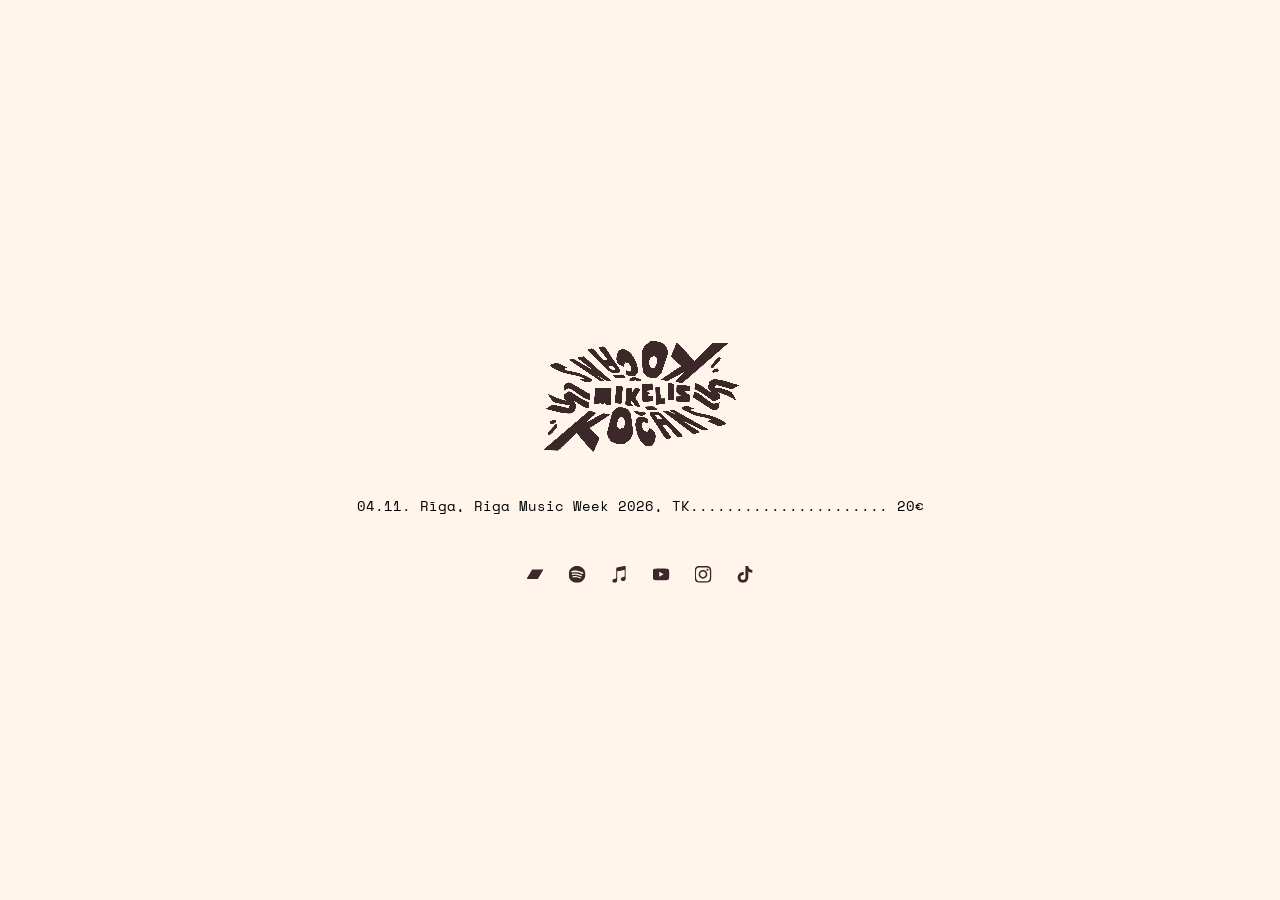
<file: index.html>
<!DOCTYPE html>
<html lang="en">
<head>
    <meta charset="UTF-8">
    <meta name="viewport" content="width=device-width, initial-scale=1.0">
    <title>Kočāns Miķelis</title>
    <link rel="icon" type="image/x-icon" href="textures/kocans_light.ico">
    <link rel="icon" type="image/x-icon" href="textures/kocans_light.ico" media="(prefers-color-scheme: light)">
    <link rel="icon" type="image/x-icon" href="textures/kocans_dark.ico" media="(prefers-color-scheme: dark)">
    <script>
        const allowMainPage = new URLSearchParams(window.location.search).get('home') === '1';
        if (allowMainPage) {
            history.replaceState(null, '', window.location.pathname + window.location.hash);
        }
        if (!allowMainPage && window.location.hostname === 'portfolio.kocan.am' && (window.location.pathname === '/' || window.location.pathname === '/index.html')) {
            window.location.replace('/portfolio.html');
        }
    </script>
    <link rel="preconnect" href="https://fonts.googleapis.com">
    <link rel="preconnect" href="https://fonts.gstatic.com" crossorigin>
    <link href="https://fonts.googleapis.com/css2?family=Space+Mono:ital@1&display=swap" rel="stylesheet">
        <link rel="stylesheet" href="style.css">
</head>
<body>
    <div id="list">
        <a href="portfolio.html" aria-label="Open portfolio">
            <p id="page-indicator-index" class="page-indicator">uz dizaina portfolio</p>
            <img id="list-logo" src="textures/wall-art-title.webp" alt="Kocans logo" draggable="false">
        </a>
        <!--<a class="list-line" data-alt="15.08. Liepa.... Veidenfests 2026">15.08. Liepa, Veidenfests 2026, Kalāči............... par velti</a>-->
        <a class="list-line" href="https://www.bilesuserviss.lv/biletes/2XETI3WNU7/riga-music-week-city-music-festival-pass-festival-only-04-11-26" data-alt="04.11. Rīga............. RMW 2026">04.11. Rīga, Riga Music Week 2026, TK...................... 20€</a>
        <div id="social-links">
            <a class="social-link" href="https://kocans.bandcamp.com/" aria-label="Bandcamp">
                <img src="textures/bandcamp.svg" alt="Bandcamp" draggable="false">
            </a>
            <a class="social-link" href="https://open.spotify.com/artist/3iikatk6TEi5SvlRjwpf7l?si=S2daZXyTS-GeTQkn2-Uy4g" aria-label="Spotify">
                <img src="textures/spotify.svg" alt="Spotify" draggable="false">
            </a>
            <a class="social-link" href="https://music.apple.com/us/artist/ko%C4%8D%C4%81ns-mi%C4%B7elis/1704089359" aria-label="Apple Music">
                <img src="textures/apple_music.svg" alt="Apple Music" draggable="false">
            </a>
            <a class="social-link" href="https://www.youtube.com/@ezissoniks" aria-label="YouTube">
                <img src="textures/youtube.svg" alt="YouTube" draggable="false">
            </a>
            <a class="social-link" href="https://www.instagram.com/ezissoniks/" aria-label="Instagram">
                <img src="textures/instagram.svg" alt="Instagram" draggable="false">
            </a>
            <a class="social-link" href="https://www.tiktok.com/@ezissoniks" aria-label="TikTok">
                <img src="textures/tiktok.svg" alt="TikTok" draggable="false">
            </a>
        </div>
    </div>
    <script>
        (() => {
            const FADE_MS = 180;
            const portfolioLink = document.querySelector('a[aria-label="Open portfolio"]');

            requestAnimationFrame(() => document.body.classList.add('loaded'));

            if (!portfolioLink) return;

            portfolioLink.addEventListener('click', event => {
                if (event.defaultPrevented || event.button !== 0) return;
                if (event.metaKey || event.ctrlKey || event.shiftKey || event.altKey) return;

                event.preventDefault();
                const targetHref = portfolioLink.getAttribute('href');
                if (!targetHref) return;

                document.body.classList.remove('loaded');
                setTimeout(() => {
                    window.location.href = targetHref;
                }, FADE_MS);
            });
        })();
    </script>
</body>
</html>
</file>
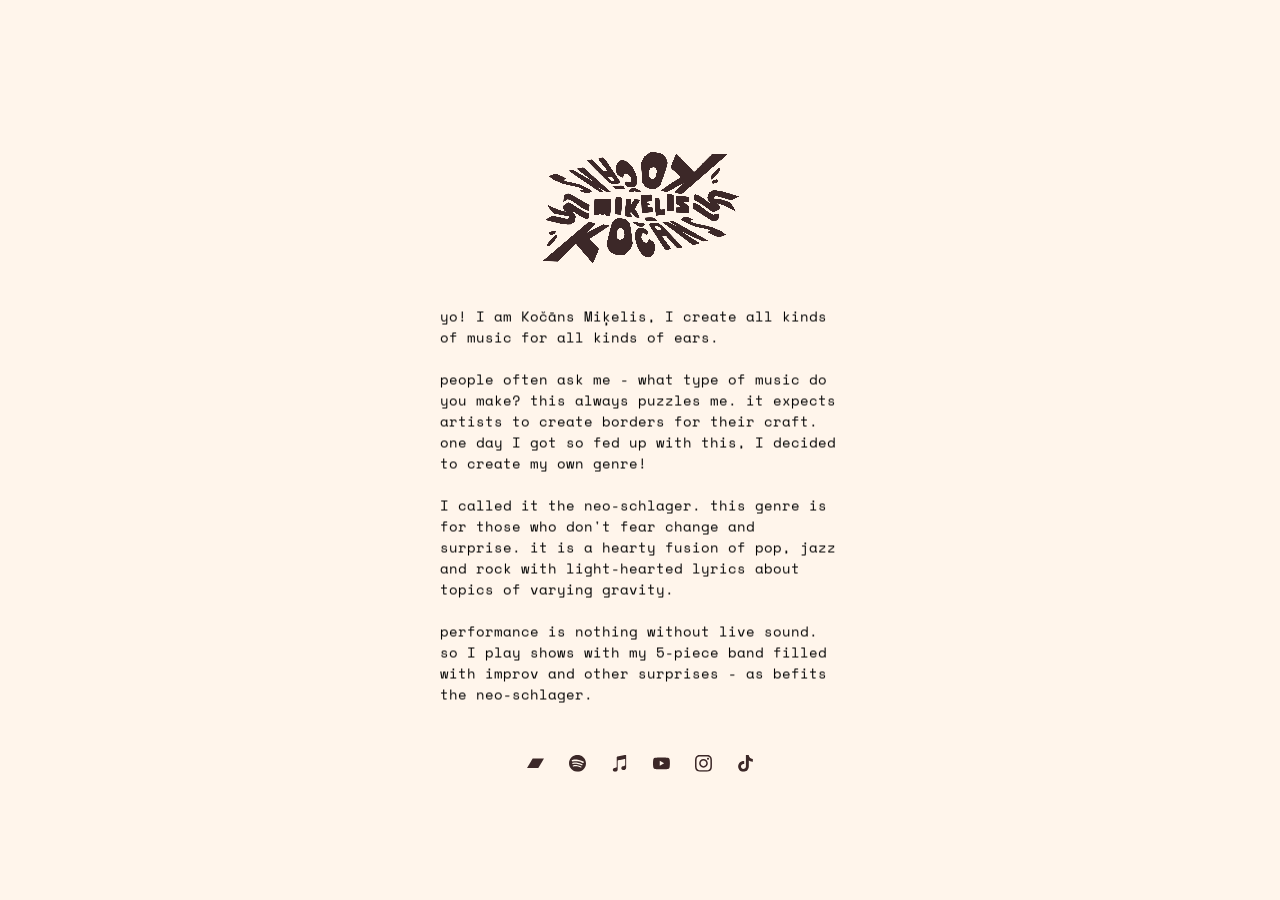
<file: apraksts.html>
<!DOCTYPE html>
<html lang="en">
<head>
    <meta charset="UTF-8">
    <meta name="viewport" content="width=device-width, initial-scale=1.0">
    <title>Kočāns Miķelis</title>
    <link rel="icon" type="image/x-icon" href="textures/kocans_light.ico">
    <link rel="icon" type="image/x-icon" href="textures/kocans_light.ico" media="(prefers-color-scheme: light)">
    <link rel="icon" type="image/x-icon" href="textures/kocans_dark.ico" media="(prefers-color-scheme: dark)">
    <link rel="preconnect" href="https://fonts.googleapis.com">
    <link rel="preconnect" href="https://fonts.gstatic.com" crossorigin>
    <link href="https://fonts.googleapis.com/css2?family=Space+Mono:ital@1&display=swap" rel="stylesheet">
        <link rel="stylesheet" href="style.css">
</head>
<body>
    <div id="list">
        <a class="list-logo-link">
            <p id="page-indicator-index" class="page-indicator">uz dizaina portfolio</p>
            <img id="list-logo" src="textures/wall-art-title.webp" alt="Kočāns Miķelis" draggable="false">
        </a>
        <!--<a class="list-line" data-alt="15.08. Liepa.... Veidenfests 2026">15.08. Liepa, Veidenfests 2026, Kalāči............... par velti</a>-->
        <a class="list-line about-text">yo! I am Kočāns Miķelis, I create all kinds of music for all kinds of ears.<br /><br />people often ask me - what type of music do you make? this always puzzles me. it expects artists to create borders for their craft. one day I got so fed up with this, I decided to create my own genre!<br /><br />I called it the neo-schlager. this genre is for those who don't fear change and surprise. it is a hearty fusion of pop, jazz and rock with light-hearted lyrics about topics of varying gravity.<br /><br />performance is nothing without live sound. so I play shows with my 5-piece band filled with improv and other surprises - as befits the neo-schlager.</a>
        <div id="social-links">
            <a class="social-link" href="https://kocans.bandcamp.com/" aria-label="Bandcamp">
                <img src="textures/bandcamp.svg" alt="Bandcamp" draggable="false">
            </a>
            <a class="social-link" href="https://open.spotify.com/artist/3iikatk6TEi5SvlRjwpf7l?si=S2daZXyTS-GeTQkn2-Uy4g" aria-label="Spotify">
                <img src="textures/spotify.svg" alt="Spotify" draggable="false">
            </a>
            <a class="social-link" href="https://music.apple.com/us/artist/ko%C4%8D%C4%81ns-mi%C4%B7elis/1704089359" aria-label="Apple Music">
                <img src="textures/apple_music.svg" alt="Apple Music" draggable="false">
            </a>
            <a class="social-link" href="https://www.youtube.com/@ezissoniks" aria-label="YouTube">
                <img src="textures/youtube.svg" alt="YouTube" draggable="false">
            </a>
            <a class="social-link" href="https://www.instagram.com/ezissoniks/" aria-label="Instagram">
                <img src="textures/instagram.svg" alt="Instagram" draggable="false">
            </a>
            <a class="social-link" href="https://www.tiktok.com/@ezissoniks" aria-label="TikTok">
                <img src="textures/tiktok.svg" alt="TikTok" draggable="false">
            </a>
        </div>
    </div>
    <script>
        requestAnimationFrame(() => document.body.classList.add('loaded'));
    </script>
</body>
</html>
</file>
<file: style.css>
* {
    margin: 0;
    padding: 0;
    box-sizing: border-box;
}

:root {
    --primary-color: #3C2828;
    --bg-color: #FFF5EB;
    --bg-transition: 0.45s ease-in-out;
    --ui-scale-transition: 0.2s ease;
    --font-family: 'Space Mono', 'Courier New', monospace;
}

html {
    width: 100%;
    height: 100%;
    background: var(--bg-color);
}



body {
    width: 100vw;
    height: var(--app-height, 100vh);
    background: var(--bg-color);
    overflow: hidden;
    overscroll-behavior: none;
    touch-action: none;
    font-family: var(--font-family);
    position: relative;
    opacity: 0;
    transition: opacity 0.25s ease, background-color var(--bg-transition);
    cursor: url("data:image/svg+xml,%3Csvg xmlns='http://www.w3.org/2000/svg' width='3' height='3'%3E%3Ccircle cx='1.5' cy='1.5' r='1.5' fill='%233C2828'/%3E%3C/svg%3E") 0 0, auto;
}

body.loaded {
    opacity: 1;
}

#click-cursor-label {
    position: fixed;
    top: 0;
    left: 0;
    pointer-events: none;
    z-index: 40;
    opacity: 0;
    color: var(--primary-color);
    font-family: var(--font-family);
    font-size: 14px;
    font-style: italic;
    text-transform: lowercase;
    white-space: nowrap;
    transform: translate(calc(var(--click-label-x, -100px) + 18px), calc(var(--click-label-y, -100px) - 8px));
    transition: opacity 0.35s ease;
}

#click-cursor-label::before {
    content: '';
    margin-right: 8px;
}

#click-cursor-label::after {
    content: '';
    margin-left: 8px;
}

body.click-hint-cursor #click-cursor-label {
    opacity: 1;
}

body.click-hint-fading #click-cursor-label {
    opacity: 0;
}

@keyframes clickLabelBob {
    0%, 100% { transform: translate(-50%, calc(-100% - 14px)) translateY(0); }
    50% { transform: translate(-50%, calc(-100% - 14px)) translateY(-6px); }
}

body::before {
    content: '';
    position: fixed;
    inset: 0;
    pointer-events: none;
    z-index: 10;
    transition: .5s ease, border-color var(--bg-transition), border-width var(--ui-scale-transition);
    border: 100px solid var(--bg-color);
}

canvas {
    display: block;
    width: 100%;
    height: 100%;
    touch-action: none;
    image-rendering: crisp-edges;
    image-rendering: pixelated;
}

#lang-toggle {
    position: fixed;
    top: 40px;
    left: 40px;
    z-index: 15;
    padding: 8px 10px;
    border: none;
    background: var(--bg-color);
    color: var(--primary-color);
    font: italic 14px var(--font-family);
    opacity: 0;
    pointer-events: none;
    cursor: inherit;
    font-weight: 700;
    transition: opacity 0.3s ease, transform 0.4s ease, top var(--ui-scale-transition), left var(--ui-scale-transition), padding var(--ui-scale-transition), font-size var(--ui-scale-transition);
}

#lang-toggle:hover {
    transform: translateY(-5px);
    cursor: url("data:image/svg+xml,%3Csvg xmlns='http://www.w3.org/2000/svg' width='6' height='6'%3E%3Ccircle cx='3' cy='3' r='3' fill='%233C2828'/%3E%3C/svg%3E") 3 3, pointer;
}

#lang-toggle.visible {
    opacity: 1;
    pointer-events: auto;
}

#hud {
    color: var(--primary-color);
    font-size: 14px;
    font-style: italic;
    font-family: var(--font-family);
}

#hud {
    background: var(--bg-color);
    position: fixed;
    top: 0;
    left: 0;
    width: 100%;
    max-width: calc(100vw - 40px);
    margin: 10px 20px 20px;
    padding: 20px;
    white-space: pre-wrap;
    text-align: left;
    z-index: 11;
    opacity: 1;
    transition: width var(--ui-scale-transition), max-width var(--ui-scale-transition), margin var(--ui-scale-transition), padding var(--ui-scale-transition), font-size var(--ui-scale-transition);
}

#hud[data-mode="artwork"] {
    background: transparent;
    width: 100%;
    max-width: none;
    margin: 0;
    padding: 40px;
    transition: padding var(--ui-scale-transition);
}

#hud[data-mode="artwork"] .hud-name {
    display: block;
    max-width: min(90vw, 20ch);
    font-size: 100px;
    line-height: 0.9;
    font-weight: 700;
    text-transform: lowercase;
    transition: max-width var(--ui-scale-transition), font-size var(--ui-scale-transition);
}

#hud[data-mode="artwork"] .hud-description {
    position: fixed;
    right: 40px;
    bottom: 40px;
    max-width: min(50vw, 560px);
    line-height: 1.4;
    text-align: right;
    transition: right var(--ui-scale-transition), bottom var(--ui-scale-transition), max-width var(--ui-scale-transition), font-size var(--ui-scale-transition);
}

#hud .hud-window {
    position: fixed;
    top: 50%;
    left: 50%;
    transform: translate(-50%, -50%);
    width: min(820px, calc(100vw - 80px));
    max-height: calc(100vh - 120px);
    overflow: auto;
    padding: 28px;
    background: var(--bg-color);
    pointer-events: auto;
    opacity: 1;
    transition: opacity 0.22s ease, width var(--ui-scale-transition), max-height var(--ui-scale-transition), padding var(--ui-scale-transition);
}

#hud .hud-window.is-closing {
    opacity: 0;
}

#hud .hud-window-text {
    font-size: 14px;
    line-height: 1.5;
    font-style: normal;
    white-space: pre-wrap;
    transition: font-size var(--ui-scale-transition);
}

#hud .hud-window-name {
    display: block;
    max-width: 100%;
    font-size: min(100px, 22vw);
    line-height: 0.9;
    font-weight: 700;
    font-style: italic;
    margin-bottom: 10px;
}

#hud.hidden {
    opacity: 0;
    transition: opacity 0.4s ease-in;
}

@keyframes hudBob {
    0%, 100% { transform: translateY(0); }
    50% { transform: translateY(6px); }
}

@keyframes hudFadeIn {
    from { opacity: 0; }
    to { opacity: 1; }
}

#hud[data-hint="1"]:not([data-details="1"]) {
    animation: hudFadeIn 0.4s ease-out forwards, hudBob 0.7s ease-in-out infinite;
    width: fit-content;
    max-width: fit-content;
    top: auto;
    bottom: 20px;
    transition: opacity 0.4s ease-out;
}

#hud[data-hint="1"]:not([data-details="1"]).hidden {
    opacity: 0;
    animation: hudBob 0.7s ease-in-out infinite;
}


/* Mobile responsive */
@media (max-width: 600px) {
    body::before {
        border: 50px solid var(--bg-color);
    }

    #lang-toggle {
        top: 20px;
        left: 20px;
    }

    #hud[data-mode="artwork"] {
        padding: 20px;
    }

    #hud[data-mode="artwork"] .hud-name {
        font-size: 56px;
        max-width: calc(100vw - 40px);
    }

    #hud[data-mode="artwork"] .hud-description {
        right: 20px;
        bottom: 20px;
        max-width: calc(100vw - 40px);
        font-size: 14px;
    }

    #hud .hud-window {
        width: calc(100vw - 24px);
        max-height: calc(100vh - 24px);
        padding: 20px;
    }

    #hud .hud-window-text {
        font-size: 14px;
    }

    #hud .hud-window,
    #hud .hud-window-text,
    #hud .hud-window-name {
        user-select: none;
        -webkit-user-select: none;
        -webkit-touch-callout: none;
    }

    #hud .hud-window-text,
    #hud .hud-window-name {
        pointer-events: none;
    }

    #hud .hud-window .hud-social-links,
    #hud .hud-window .hud-social-links * {
        pointer-events: auto;
    }

    #list {
        top: 50%;
        transform: translate(-50%, -50%) scale(1.05);
        transform-origin: center;
        max-height: calc(100vh - 40px);
        overflow-y: auto;
        scrollbar-width: none;
    }

    #list::-webkit-scrollbar {
        display: none;
    }

    #list .list-line[data-alt] {
        font-size: 0;
    }

    #list .list-line[data-alt]::before {
        content: attr(data-alt);
        font-size: 14px;
    }

    #list a.list-line[href]:hover::before {
        text-decoration: underline;
    }
}

/* List styles */

#list {
    position: fixed;
    top: 50%;
    left: 50%;
    transform: translate(-50%, -50%);
    display: flex;
    flex-direction: column;
    align-items: center;
    max-width: calc(100vw - 40px);
    padding: 20px;
    z-index: 11;
    font-size: 14px;
    transition: top var(--ui-scale-transition), max-width var(--ui-scale-transition), max-height var(--ui-scale-transition), padding var(--ui-scale-transition), font-size var(--ui-scale-transition);
}

#list-logo {
    width: 200px;
    height: auto;
    margin-bottom: 16px;
    image-rendering: pixelated;
    -webkit-user-drag: none;
    user-select: none;
    transition: width var(--ui-scale-transition), margin-bottom var(--ui-scale-transition);
}

.page-indicator {
    color: var(--primary-color);
    font-family: var(--font-family);
    font-size: 14px;
    font-style: italic;
    text-transform: lowercase;
    letter-spacing: 0.02em;
    line-height: 1.35;
    text-align: center;
    opacity: 0;
    transition: opacity 0.4s ease;
}

#page-indicator-index {
    margin-bottom: 8px;
}

#game-logo-wrap {
    position: fixed;
    right: 40px;
    bottom: 40px;
    display: flex;
    flex-direction: column;
    align-items: center;
    gap: 6px;
    z-index: 14;
    transition: transform 0.4s ease;
}

#page-indicator-game {
    pointer-events: none;
}

#game-logo {
    position: static;
    width: 170px;
    height: auto;
    image-rendering: pixelated;
    -webkit-user-drag: none;
    user-select: none;
    pointer-events: none;
    opacity: 0;
    transition: opacity 0.5s ease, transform 0.4s ease, width var(--ui-scale-transition);
}

#game-logo.visible {
    opacity: 1;
    pointer-events: auto;
}

#page-indicator-game.visible {
    opacity: 0;
}

#list a[aria-label="Open portfolio"],
#list a.list-logo-link {
    display: inline-flex;
    flex-direction: column;
    align-items: center;
    text-decoration: none;
    transition: transform 0.4s ease;
}

#list a[aria-label="Open portfolio"]:hover,
#list a[aria-label="Open portfolio"]:focus-visible,
#game-logo-wrap:hover,
#game-logo-wrap:focus-within {
    transform: translateY(-5px);
    cursor: url("data:image/svg+xml,%3Csvg xmlns='http://www.w3.org/2000/svg' width='6' height='6'%3E%3Ccircle cx='3' cy='3' r='3' fill='%233C2828'/%3E%3C/svg%3E") 3 3, pointer;
}

#list a[aria-label="Open portfolio"]:hover #page-indicator-index,
#list a[aria-label="Open portfolio"]:focus-visible #page-indicator-index {
    opacity: 1;
}

#game-logo-wrap:hover #page-indicator-game.visible,
#game-logo-wrap:focus-within #page-indicator-game.visible {
    opacity: 1;
}

#intro-text-window {
    position: fixed;
    inset: 0;
    z-index: 9;
    display: flex;
    align-items: center;
    justify-content: center;
    text-align: center;
    pointer-events: none;
    background: var(--bg-color);
    opacity: 0;
    visibility: hidden;
    transition: opacity 0.45s ease;
}

#intro-text-window.active {
    visibility: visible;
}

#intro-text-window.active.is-visible {
    opacity: 1;
}

#intro-controls {
    display: flex;
    flex-direction: column;
    align-items: center;
    gap: 20px;
    color: var(--primary-color);
    opacity: 0;
}

#intro-controls.is-animating {
    animation: introTextWindowFade var(--intro-step-duration, 5s) ease-in-out both;
}

#intro-controls-hint {
    font-family: var(--font-family);
    font-size: 14px;
    line-height: 1.4;
    text-align: center;
    text-transform: lowercase;
    max-width: calc(100vw - 160px);
    order: 2;
}

#intro-controls-arrows {
    position: relative;
    width: 320px;
    height: 240px;
    order: 1;
}

#intro-controls .intro-control-arrow {
    position: absolute;
    display: flex;
    align-items: center;
    justify-content: center;
    color: var(--primary-color);
    font-family: var(--font-family);
    font-size: 100px;
    font-weight: 700;
    line-height: 1;
    width: 1em;
    height: 1em;
    transform-origin: center;
}

#intro-controls .intro-control-arrow.top {
    top: 0;
    left: 50%;
    transform: translateX(-50%);
    animation: introControlArrowTop 1s ease-in-out infinite;
}

#intro-controls .intro-control-arrow.right {
    top: 72%;
    right: 6%;
    transform: translateY(-50%) rotate(90deg);
    animation: introControlArrowRight 1s ease-in-out infinite;
}

#intro-controls .intro-control-arrow.bottom {
    top: 72%;
    left: 50%;
    transform: translate(-50%, -50%) rotate(180deg);
    animation: introControlArrowBottom 1s ease-in-out infinite;
}

#intro-controls .intro-control-arrow.left {
    top: 72%;
    left: 6%;
    transform: translateY(-50%) rotate(-90deg);
    animation: introControlArrowLeft 1s ease-in-out infinite;
}

#intro-text-window[data-controls="mobile"] #intro-controls .intro-control-arrow {
    opacity: 0;
    animation: none;
}

#intro-text-window[data-controls="mobile"][data-step="turn"] #intro-controls .intro-control-arrow.left,
#intro-text-window[data-controls="mobile"][data-step="turn"] #intro-controls .intro-control-arrow.right {
    opacity: 1;
    top: 50%;
}

#intro-text-window[data-controls="mobile"][data-step="turn"] #intro-controls {
    gap: 8px;
}

#intro-text-window[data-controls="mobile"][data-step="turn"] #intro-controls-arrows {
    height: 120px;
}

#intro-text-window[data-controls="mobile"][data-step="turn"] #intro-controls .intro-control-arrow.left {
    left: 18%;
    right: auto;
    transform: translate(0, -50%) rotate(-90deg);
    animation: introMobileTurnLeft 1s ease-in-out infinite;
}

#intro-text-window[data-controls="mobile"][data-step="turn"] #intro-controls .intro-control-arrow.right {
    right: 18%;
    left: auto;
    transform: translate(0, -50%) rotate(90deg);
    animation: introMobileTurnRight 1s ease-in-out infinite;
}

#intro-text-window[data-controls="mobile"][data-step="pinch"] #intro-controls .intro-control-arrow.top,
#intro-text-window[data-controls="mobile"][data-step="pinch"] #intro-controls .intro-control-arrow.bottom {
    opacity: 1;
}

#intro-text-window[data-controls="mobile"][data-step="pinch"] #intro-controls .intro-control-arrow.top {
    top: 16%;
    right: 18%;
    left: auto;
    bottom: auto;
    transform: translate(0, 0) rotate(45deg);
    animation: introMobilePinchTop 1s ease-in-out infinite;
}

#intro-text-window[data-controls="mobile"][data-step="pinch"] #intro-controls .intro-control-arrow.bottom {
    top: 70%;
    left: 18%;
    right: auto;
    bottom: auto;
    transform: translate(0, 0) rotate(-135deg);
    animation: introMobilePinchBottom 1s ease-in-out infinite;
}

@keyframes introTextWindowFade {
    0% { opacity: 0; }
    15% { opacity: 1; }
    85% { opacity: 1; }
    100% { opacity: 0; }
}

@keyframes introControlArrowTop {
    0%, 100% { transform: translateX(-50%) translateY(0); }
    50% { transform: translateX(-50%) translateY(-10px); }
}

@keyframes introControlArrowRight {
    0%, 100% { transform: translateY(-50%) rotate(90deg) translateY(0); }
    50% { transform: translateY(-50%) rotate(90deg) translateY(-10px); }
}

@keyframes introControlArrowBottom {
    0%, 100% { transform: translate(-50%, -50%) rotate(180deg) translateY(0); }
    50% { transform: translate(-50%, -50%) rotate(180deg) translateY(-10px); }
}

@keyframes introControlArrowLeft {
    0%, 100% { transform: translateY(-50%) rotate(-90deg) translateY(0); }
    50% { transform: translateY(-50%) rotate(-90deg) translateY(-10px); }
}

@keyframes introMobileTurnLeft {
    0%, 100% { transform: translate(0, -50%) rotate(-90deg); }
    50% { transform: translate(-10px, -50%) rotate(-90deg); }
}

@keyframes introMobileTurnRight {
    0%, 100% { transform: translate(0, -50%) rotate(90deg); }
    50% { transform: translate(10px, -50%) rotate(90deg); }
}

@keyframes introMobilePinchTop {
    0%, 100% { transform: translate(0, 0) rotate(45deg); }
    50% { transform: translate(-10px, 10px) rotate(45deg); }
}

@keyframes introMobilePinchBottom {
    0%, 100% { transform: translate(0, 0) rotate(-135deg); }
    50% { transform: translate(10px, -10px) rotate(-135deg); }
}

#idle-arrows {
    position: fixed;
    inset: 0;
    pointer-events: none;
    z-index: 13;
    display: none;
}

#idle-arrows.intro-sync-fade {
    animation: idleArrowsIntroFade 5s ease-in-out both;
}

@media (pointer: coarse) and (hover: none) {
    #idle-arrows {
        display: block;
    }
}

#idle-arrows .idle-arrow {
    position: fixed;
    display: flex;
    align-items: center;
    justify-content: center;
    color: var(--primary-color);
    font-family: var(--font-family);
    font-size: 100px;
    font-weight: 700;
    line-height: 1;
    width: 1em;
    height: 1em;
    transform-origin: center;
    opacity: 0;
    transition: opacity 0.22s ease;
}

#idle-arrows.visible .idle-arrow {
    opacity: 1;
}

#idle-arrows .idle-arrow.top {
    top: 10px;
    left: 50%;
    transform: translateX(-50%);
    animation: idleArrowTop 1s ease-in-out infinite;
}

#idle-arrows .idle-arrow.right {
    top: 50%;
    right: 10px;
    transform: translateY(-50%) rotate(90deg);
    animation: idleArrowRight 1s ease-in-out infinite;
}

#idle-arrows .idle-arrow.bottom {
    bottom: 10px;
    left: 50%;
    transform: translateX(-50%) rotate(180deg);
    animation: idleArrowBottom 1s ease-in-out infinite;
}

#idle-arrows .idle-arrow.left {
    top: 50%;
    left: 10px;
    transform: translateY(-50%) rotate(-90deg);
    animation: idleArrowLeft 1s ease-in-out infinite;
}

#click-prompt {
    position: fixed;
    inset: 0;
    pointer-events: none;
    z-index: 13;
    opacity: 0;
    transition: opacity 0.35s ease;
}

#click-prompt .click-arrow {
    position: fixed;
    display: flex;
    align-items: center;
    justify-content: center;
    color: var(--primary-color);
    font-family: var(--font-family);
    font-size: 100px;
    font-weight: 700;
    line-height: 1;
    width: 1em;
    height: 1em;
    transform-origin: center;
    opacity: 0;
    transition: opacity 0.22s ease;
}

#click-prompt.visible .click-arrow {
    opacity: 1;
}

#click-prompt.visible {
    opacity: 1;
}

#click-prompt.fading-out {
    opacity: 0;
}

#click-prompt .click-arrow.top {
    top: 10px;
    left: 50%;
    transform: translateX(-50%) rotate(180deg);
    animation: clickArrowTop 1s ease-in-out infinite;
}

#click-prompt .click-arrow.right {
    top: 50%;
    right: 10px;
    transform: translateY(-50%) rotate(-90deg);
    animation: clickArrowRight 1s ease-in-out infinite;
}

#click-prompt .click-arrow.bottom {
    bottom: 10px;
    left: 50%;
    transform: translateX(-50%);
    animation: clickArrowBottom 1s ease-in-out infinite;
}

#click-prompt .click-arrow.left {
    top: 50%;
    left: 10px;
    transform: translateY(-50%) rotate(90deg);
    animation: clickArrowLeft 1s ease-in-out infinite;
}

@keyframes clickArrowTop {
    0%, 100% { transform: translateX(-50%) rotate(180deg) translateY(0); }
    50% { transform: translateX(-50%) rotate(180deg) translateY(10px); }
}

@keyframes clickArrowRight {
    0%, 100% { transform: translateY(-50%) rotate(-90deg) translateY(0); }
    50% { transform: translateY(-50%) rotate(-90deg) translateY(10px); }
}

@keyframes clickArrowBottom {
    0%, 100% { transform: translateX(-50%) translateY(0); }
    50% { transform: translateX(-50%) translateY(-10px); }
}

@keyframes clickArrowLeft {
    0%, 100% { transform: translateY(-50%) rotate(90deg) translateY(0); }
    50% { transform: translateY(-50%) rotate(90deg) translateY(10px); }
}

@keyframes idleArrowTop {
    0%, 100% { transform: translateX(-50%) translateY(0); }
    50% { transform: translateX(-50%) translateY(-10px); }
}

@keyframes idleArrowRight {
    0%, 100% { transform: translateY(-50%) rotate(90deg) translateY(0); }
    50% { transform: translateY(-50%) rotate(90deg) translateY(-10px); }
}

@keyframes idleArrowBottom {
    0%, 100% { transform: translateX(-50%) rotate(180deg) translateY(0); }
    50% { transform: translateX(-50%) rotate(180deg) translateY(-10px); }
}

@keyframes idleArrowLeft {
    0%, 100% { transform: translateY(-50%) rotate(-90deg) translateY(0); }
    50% { transform: translateY(-50%) rotate(-90deg) translateY(-10px); }
}

@keyframes idleArrowsIntroFade {
    0% { opacity: 0; }
    15% { opacity: 1; }
    85% { opacity: 1; }
    100% { opacity: 0; }
}

#list .list-line {
    display: block;
    align-self: stretch;
    margin-top: 24px;
    white-space: nowrap;
    transform: translateY(0);
    transition: transform 0.4s ease, margin-top var(--ui-scale-transition);
    will-change: transform;
    cursor: inherit;
    color: inherit;
    text-decoration: none;
}

#list a.list-line:not([href]) {
    cursor: inherit;
}

#list a.list-line[href] {
    cursor: url("data:image/svg+xml,%3Csvg xmlns='http://www.w3.org/2000/svg' width='6' height='6'%3E%3Ccircle cx='3' cy='3' r='3' fill='%233C2828'/%3E%3C/svg%3E") 3 3, pointer;
}

#list a.list-line[href]:hover {
    transform: translateY(-5px);
    text-decoration: underline;
}

#list .about-text {
    width: 400px;
    align-self: center;
    white-space: normal;
}

#list .about-head {
    width: 400px;
    font-size: 50px;
    align-self: center;
    white-space: normal;
}

#social-links {
    display: flex;
    flex-wrap: wrap;
    justify-content: center;
    gap: 12px 18px;
    margin-top: 40px;
    transition: gap var(--ui-scale-transition), margin-top var(--ui-scale-transition);
}

#list > a[aria-label="Open portfolio"] + #social-links {
    margin-top: 20px;
}

.social-link {
    display: inline-flex;
    align-items: center;
    justify-content: center;
    min-width: 24px;
    min-height: 36px;
    color: var(--primary-color);
    text-decoration: none;
    transition: transform 0.4s ease, min-width var(--ui-scale-transition), min-height var(--ui-scale-transition);
}

.social-link img {
    width: 17px;
    height: 17px;
    display: block;
    transition: width var(--ui-scale-transition), height var(--ui-scale-transition);
}

.social-link:hover {
    transform: translateY(-5px);
    cursor: url("data:image/svg+xml,%3Csvg xmlns='http://www.w3.org/2000/svg' width='6' height='6'%3E%3Ccircle cx='3' cy='3' r='3' fill='%233C2828'/%3E%3C/svg%3E") 3 3, pointer;
}

@media (max-width: 980px) and (orientation: portrait) {
    #click-cursor-label::before,
    #click-cursor-label::after {
        content: '↓';
    }

    #click-prompt .click-arrow.left,
    #click-prompt .click-arrow.right {
        display: none;
    }

    #click-prompt .click-arrow {
        font-size: 60px;
    }

    #click-cursor-label {
        top: 35%;
        left: 50%;
        transform: translate(-50%, calc(-100% - 14px));
    }

    body.click-hint-cursor #click-cursor-label {
        animation: clickLabelBob 1s ease-in-out infinite;
    }

    #intro-controls-hint {
        font-size: 12px;
        max-width: calc(100vw - 48px);
    }

    #intro-controls-arrows {
        width: 240px;
        height: 190px;
    }

    #intro-controls .intro-control-arrow {
        font-size: 60px;
    }

    #idle-arrows .idle-arrow {
        font-size: 60px;
    }

    body::before {
        border: 30px solid var(--bg-color);
    }

    #lang-toggle {
        top: 12px;
        left: 12px;
        padding: 5px 6px;
        font-size: 9px;
    }

    #hud {
        font-size: 10px;
        max-width: calc(100vw - 24px);
        margin: 6px 12px 12px;
        padding: 12px;
    }

    #hud[data-mode="artwork"] {
        padding: 12px;
    }

    #hud[data-mode="artwork"] .hud-name {
        font-size: 40px;
        max-width: calc(100vw - 24px);
    }

    #hud[data-mode="artwork"] .hud-description {
        right: 12px;
        bottom: 12px;
        max-width: calc(100vw - 24px);
        font-size: 12px;
    }

    #hud .hud-window {
        width: calc((100vw - 14px) * 0.7);
        max-height: calc(100vh - 14px);
        padding: 12px;
    }

    #hud .hud-window-text {
        font-size: 12px;
    }

    #hud .hud-window-name {
        font-size: min(38px, 20vw);
        margin-bottom: 6px;
    }

    #list {
        top: 50%;
        transform: translate(-50%, -50%) scale(1.05);
        transform-origin: center;
        max-width: calc(100vw - 24px);
        max-height: calc(100vh - 24px);
        padding: 12px;
        font-size: 12px;
    }

    #list .list-line[data-alt]::before {
        font-size: 12px;
    }

    #list .about-text {
        width: 70vw;
    }

    #list .about-head {
        width: 70vw;
    }

    #page-indicator-index {
        margin-bottom: 6px;
    }

    #list .list-line {
        margin-top: 14px;
    }

    #game-logo-wrap {
        right: 24px;
        bottom: 24px;
        gap: 4px;
    }

    #page-indicator-game {
        font-size: 12px;
    }

    #game-logo {
        width: 102px;
    }

    #social-links {
        gap: 7px 11px;
        margin-top: 24px;
    }

}

@media (orientation: landscape) and (pointer: coarse) and (max-height: 600px) {
    #click-cursor-label::before,
    #click-cursor-label::after {
        content: '↓';
    }

    #click-prompt .click-arrow.left,
    #click-prompt .click-arrow.right {
        display: none;
    }

    #click-prompt .click-arrow {
        font-size: 60px;
    }

    #click-cursor-label {
        top: 35%;
        left: 50%;
        transform: translate(-50%, calc(-100% - 14px));
    }

    body.click-hint-cursor #click-cursor-label {
        animation: clickLabelBob 1s ease-in-out infinite;
    }

    #intro-controls-hint {
        font-size: 12px;
        max-width: calc(100vw - 80px);
    }

    #intro-controls-arrows {
        width: 220px;
        height: 170px;
    }

    #intro-controls .intro-control-arrow {
        font-size: 60px;
    }

    #idle-arrows .idle-arrow {
        font-size: 60px;
    }

    body::before {
        border: 30px solid var(--bg-color);
    }

    #lang-toggle {
        top: 12px;
        left: 12px;
        padding: 5px 6px;
        font-size: 9px;
    }

    #hud {
        font-size: 10px;
        max-width: calc(100vw - 24px);
        margin: 6px 12px 12px;
        padding: 12px;
    }

    #hud[data-mode="artwork"] {
        padding: 12px;
    }

    #hud[data-mode="artwork"] .hud-name {
        font-size: 40px;
        max-width: min(75vw, 20ch);
    }

    #hud[data-mode="artwork"] .hud-description {
        right: 12px;
        bottom: 12px;
        max-width: min(45vw, 336px);
        font-size: 12px;
    }

    #hud .hud-window {
        width: min(492px, calc(100vw - 14px));
        max-height: calc(100vh - 14px);
        padding: 12px;
    }

    #hud .hud-window-text {
        font-size: 12px;
    }

    #hud .hud-window-name {
        font-size: min(38px, 16vw);
        margin-bottom: 6px;
    }

    #game-logo {
        width: 102px;
    }

    #game-logo-wrap {
        right: 24px;
        bottom: 24px;
        gap: 4px;
    }

    #page-indicator-game {
        font-size: 12px;
    }

    #social-links {
        gap: 7px 11px;
        margin-top: 24px;
    }

    .social-link {
        min-width: 14.4px;
        min-height: 21.6px;
    }

    .social-link img {
        width: 9.6px;
        height: 9.6px;
    }
}

#hud .hud-social-links {
    display: flex;
    flex-wrap: wrap;
    justify-content: flex-start;
    gap: 10px 14px;
    margin-top: 20px;
}

#hud .hud-social-links .social-link {
    min-width: 24px;
    min-height: 24px;
}

#hud .hud-social-links .social-link img {
    width: 16px;
    height: 16px;
}
</file>
